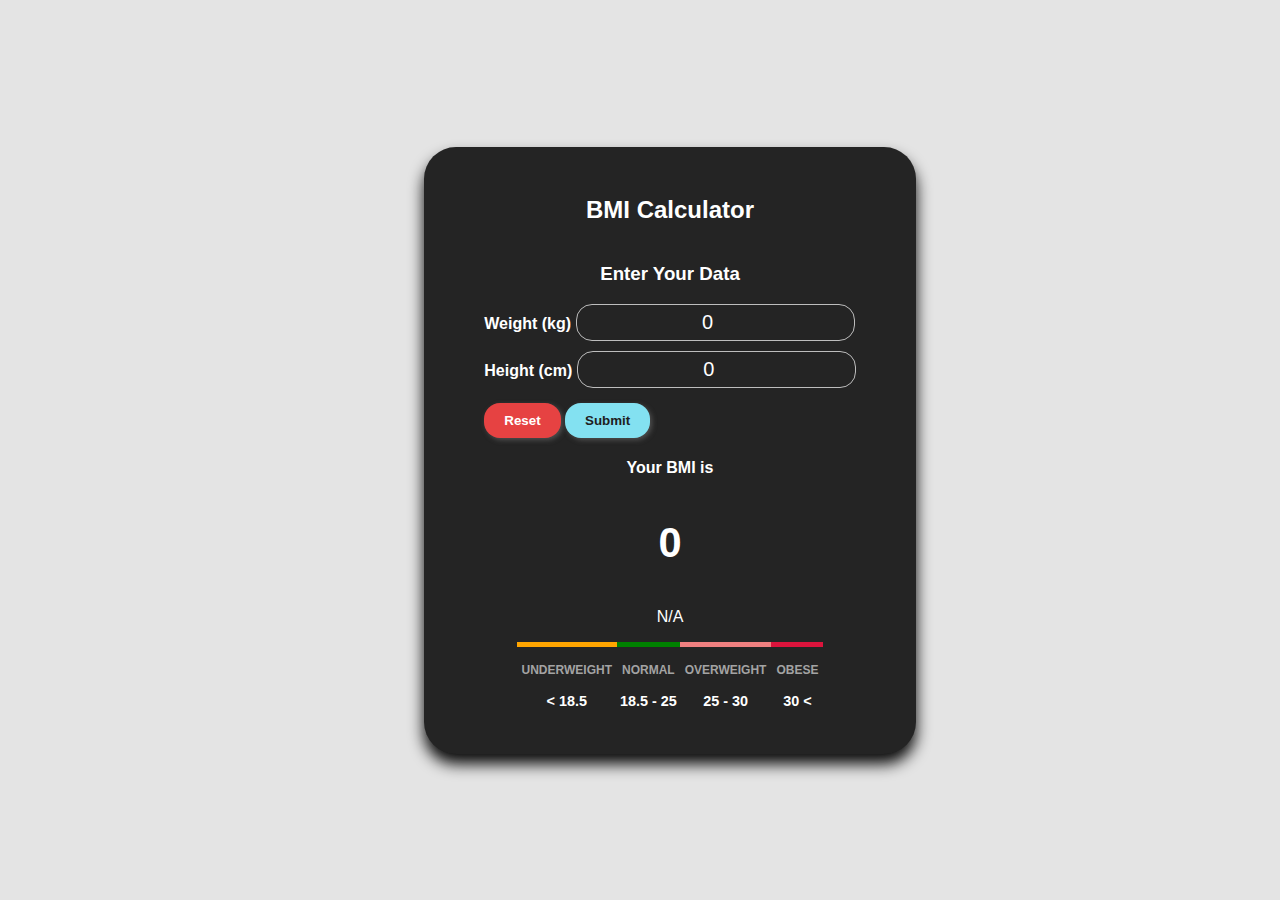
<file: BMI calculator/index.html>
<!DOCTYPE html>
<html lang="en">
<head>
    <meta charset="UTF-8">
    <meta name="viewport" content="width=device-width, initial-scale=1.0">
    <title>BMI Calculator</title>
    <link rel="stylesheet" href="styles.css">
</head>
<body>

    <div class="container">

        <div class="title">
            <h2>BMI Calculator</h2>
        </div>

        <div class="calculator">
        <h3>Enter Your Data</h3>
        </div>

        <form>
            <div class="weight">
                <label for="weight">Weight (kg)</label>
                <input class="input-w" type="number" id="weight" min="0" step="0.01" value="0" />
             </div>

            <div class="height">
                <label for="height">Height (cm)</label>
                <input class="input-h" type="number" id="height" min="0" step="0.01" value="0" />
            </div>

            <div>
                <button type="reset" class="button-reset">Reset</button>
                <button type="submit" class="button-submit">Submit</button>
            </div>
        </form>
         
        <section class="output">
            <h4>Your BMI is</h4>
            <p id="bmi">0</p>
            <p id="desc">N/A</p>
        </section>
        <section class="bmi-scale">
            <div style="--color: var(--underweight)">
                <h4>Underweight</h4>
                <p>&lt; 18.5</p>
            </div>
            <div style="--color: var(--normal)">
                <h4>Normal</h4>
                <p>18.5 - 25</p>
            </div>
            <div style="--color: var(--overweight)">
                <h4>Overweight</h4>
                <p>25 - 30</p>
            </div>
            <div style="--color: var(--obese)">
                <h4>Obese</h4>
                <p>30 &lt;</p>
            </div>
        </section>
    </div>

    <script src="script.js"></script>
</body>
</html>
</file>
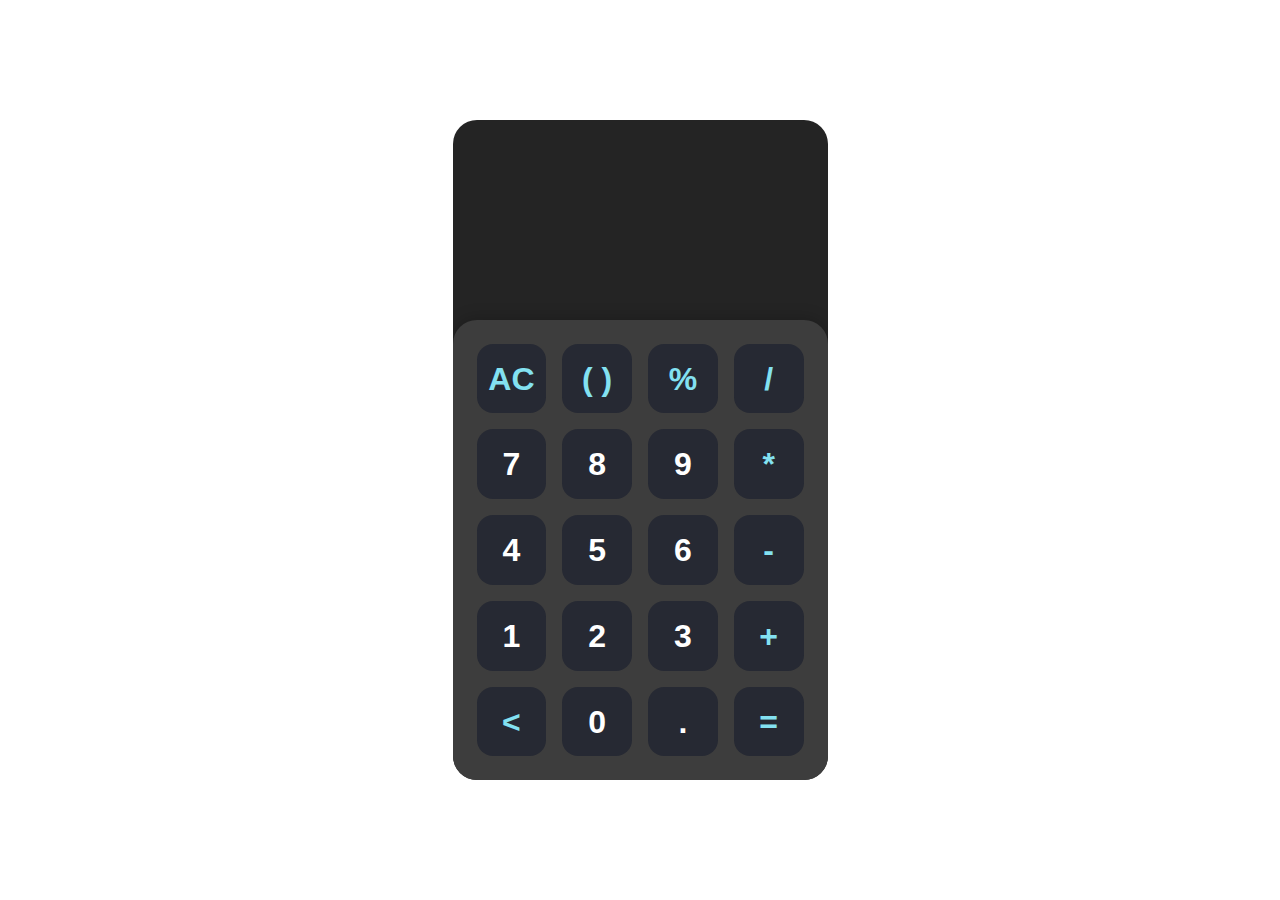
<file: Calculator/index.html>
<!DOCTYPE html>
<html lang="en">
<head>
    <meta charset="UTF-8">
    <meta name="viewport" content="width=device-width, initial-scale=1.0">
    <title>Calculator</title>
    <link rel="stylesheet" href="main.css" />
</head>
<body>

    <div class="app">

        <div class="calculator">

            <div class="display">
                <div class="content">
                    <div class="input"></div>
                    <div class="output"></div>
                </div>
            </div>

            <div class="keys">

                <div data-key="clear" class="key action">
                    <span>AC</span>
                </div>
                <div data-key="brackets" class="key action">
                    <span>( )</span>
                </div>
                <div data-key="%" class="key action">
                    <span>%</span>
                </div>
                <div data-key="/" class="key operator">
                    <span>/</span>
                </div>
                <div data-key="7" class="key">
                    <span>7</span>
                </div>
                <div data-key="8" class="key">
                    <span>8</span>
                </div>
                <div data-key="9" class="key">
                    <span>9</span>
                </div>
                <div data-key="*" class="key operator">
                    <span>*</span>
                </div>
                <div data-key="4" class="key">
                    <span>4</span>
                </div>
                <div data-key="5" class="key">
                    <span>5</span>
                </div>
                <div data-key="6" class="key">
                    <span>6</span>
                </div>
                <div data-key="-" class="key operator">
                    <span>-</span>
                </div>
                <div data-key="1" class="key">
                    <span>1</span>
                </div>
                <div data-key="2" class="key">
                    <span>2</span>
                </div>
                <div data-key="3" class="key">
                    <span>3</span>
                </div>
                <div data-key="+" class="key operator">
                    <span>+</span>
                </div>
                <div data-key="backspace" class="key action">
                    <span>&lt;</span>
                </div>
                <div data-key="0" class="key">
                    <span>0</span>
                </div>
                <div data-key="." class="key">
                    <span>.</span>
                </div>
                <div data-key="=" class="key operator">
                    <span>=</span>
                </div>

            </div>

        </div>

    </div>
    <script src="main.js"></script>
</body>
</html>
</file>
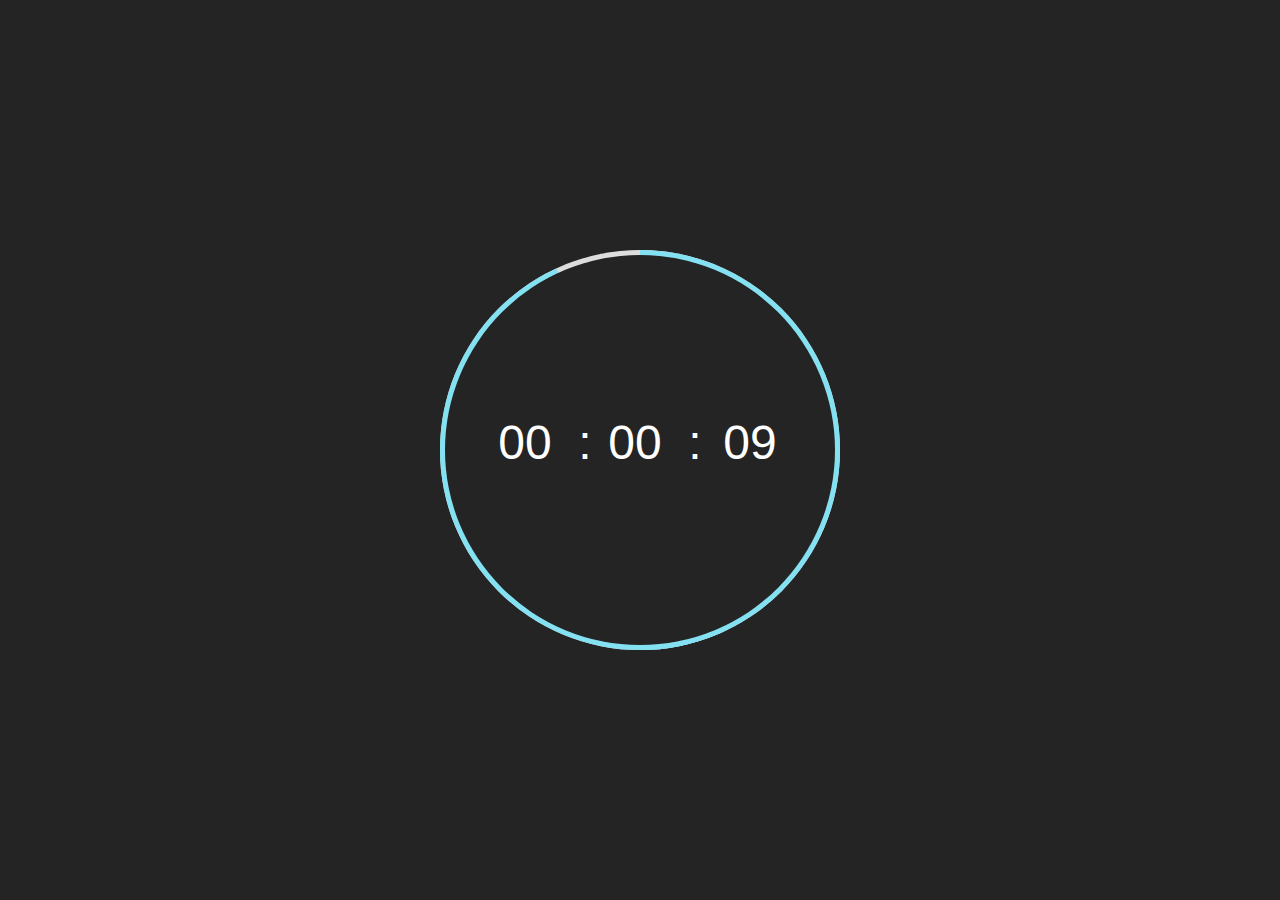
<file: Timer/index.html>
<!DOCTYPE html>
<html lang="en">
<head>
    <meta charset="UTF-8">
    <meta name="viewport" content="width=device-width, initial-scale=1.0">
    <title>Timer</title>
    <link rel="stylesheet" href="styles.css">
</head>
<body>
    <div class="main-container center">
        <!-- progess indicator -->
        <div class="circle-container center">
            <div class="semicircle center"></div>
            <div class="semicircle center"></div>
            <div class="semicircle center"></div>
            <div class="outercircle center"></div>
        </div>
        <!-- timer -->
        <div class="timer-container center">
            <div class="timer center"></div>
        </div>
    </div>
    
    <script src="script.js"></script>
</body>
</html>
</file>
<file: BMI calculator/styles.css>
:root{
    --underweight: orange;
    --normal: green;
    --overweight: lightcoral;
    --obese: crimson;
}
html {
    background-color: #e4e4e4;
    color: white;
    display: flex;
    align-items: center;
    justify-content: center;
    font-family: Arial, Helvetica, sans-serif;
    height: 100vh;
}
.container {
    width: 100%;
    background-color: #242424;
    padding: 30px;
    border-radius: 2rem;
    display: grid;
    place-items: center;
    box-shadow: 0 10px 15px #0a0a0a;
}
h2{
    font-weight: bolder;
    align-items: center;
    justify-content: center;
}
.button-submit{ 
    background-color: #83e1f1;
    border: none;
    padding: 10px;
    padding-left: 20px;
    padding-right: 20px;
    border-radius: 1rem;
    color: #202020;
    font-weight: bold;
    box-shadow: 2px 2px 5px #505050;
}
.button-submit:hover{
    cursor: pointer;
    background-color: #b5dee6;
}
.button-reset{ 
    background-color: #e64242;
    border: none;
    padding: 10px;
    padding-left: 20px;
    padding-right: 20px;
    border-radius: 1rem;
    color: #ffffff;
    font-weight: bold;
    box-shadow: 2px 2px 5px #505050;
}
.button-reset:hover{
    cursor: pointer;
    background-color: #e28d8d;
}
.weight{
    padding-bottom: 10px;
    font-weight: bold;
}
.input-w{
    color: #ffff;
    font-size: 1.25rem;
    border: 1px solid #bdbdbd;
    flex: 1;
    text-align: center;
    border-radius: 1rem;
    padding: 6px;
    background-color: #242424;
}
.height{
    padding-bottom: 15px;
    font-weight: bold;
}
.input-h{
    color: #ffff;
    font-size: 1.25rem;
    border: 1px solid #bdbdbd;
    text-align: center;
    border-radius: 1rem;
    padding: 6px;
    background-color: #242424;
}
.output {
    text-align: center;
}
.output #bmi {
    font-size: 2.6rem;
    font-weight: bolder;
}
.output #desc strong {
    text-transform: uppercase;
}
.bmi-scale{
    display: flex;
}
.bmi-scale h4{
    font-size: 0.75rem;
    color: #a3a3a3;
}
.bmi-scale p{
    font-size: 0.9rem;
    font-weight: bolder;
}
.bmi-scale div {
    flex: 1;
    text-align: center;
    text-transform: uppercase;
    border-top: 5px solid var(--color);
}
h4{
    padding-left: 5px;
    padding-right: 5px;
    padding-bottom: 0px;
}
</file>
<file: Calculator/main.css>
* {
    margin: 0;
    padding: 0;
    box-sizing: border-box;
    font-family: Arial, Helvetica, sans-serif;
}
.app{
    display: flex;
    justify-content: center;
    align-items: center;
    height: 100vh;
}
.calculator{
    background-color: #242424;
    width: 100%;
    max-width: 375px;
    min-height: 640px;
    display: flex;
    flex-direction: column;
    border-radius: 1.5rem;
    overflow: hidden;
}
.display{
    min-height: 200px;
    padding: 1.5rem;
    display: flex;
     
}
.display .input {
    font-size: 1.25rem;
    margin-bottom: 0.5rem;
}
.display .output {
    font-size: 3rem;
    font-weight: 700;
    width: 100%;
    max-width: 100%;
    overflow: auto;
}
.display .operator {
    color: #83e1f1; 
}
.display .brackets,
.display .percent {
    color: #83e1f1;
}
.keys {
    background-color: #3d3d3d;
    padding: 1.5rem;
    border-radius: 1.5rem 1.5rem 0 0 ;
    display: grid;
    grid-template-columns: repeat(4, 1fr);
    grid-template-rows: repeat(5, 1fr);
    grid-gap: 1rem;
    box-shadow: 0px -2px 16px rgba(0, 0, 0, 0.2);
}
.keys .key {
    position: relative;
    cursor: pointer;

    display: block;
    height: 0;
    padding-top: 100%;
    background-color: #262933;
    border-radius: 1rem;
    transition: 0.2s;
    user-select: none;
}
.keys .key span {
    position: absolute;
    top: 50%;
    left: 50%;
    transform: translate(-50%, -50%);

    font-size: 2rem;
    font-weight: 700;
    color: white;
}
.keys .key:hover {
    box-shadow: inset 0px 0px 8px rgba(0, 0, 0, 0.3);

}
.keys .key.operator span {
    color: #83e1f1;
}
.keys .key.action span {
    color: #83e1f1;
}
</file>
<file: Timer/styles.css>
*{
    margin:0;
    padding:0;
    box-sizing: border-box;
}
html {
    font-family: Arial, Helvetica, sans-serif;
}
.center {
    display: flex;
    justify-content: center;
    align-items: center;
}
.main-container{
    width: 100%;
    height: 100vh;
    background-color: #242424;
}
.circle-container {
    width: 400px;
    height: 400px;
    background-color: #242424;
    background-color: #ddd;
    border-radius: 50%;
    position: absolute;
    z-index: 1;
    overflow: hidden;
}
.semicircle {
    width: 50%;
    height: 100%;
    position: absolute;
    top: 0;
    left: 0;
    transform-origin: right center;
}
.semicircle:nth-child(1) {
    background-color: #ee6060;
    background-color: #83e1f1;
    z-index: 2;
}
.semicircle:nth-child(2) {
    background-color: #83e1f1;
    z-index: 3;
}
.semicircle:nth-child(3) {
    background-color: #242424;
    background-color: #ddd;
    z-index: 4;
}
.outercircle {
    background-color:#242424;
    width: 390px;
    height: 390px;
    border-radius: 50%;
    z-index: 5;
}
/*.main-container:hover .semicircle:nth-child(1) {
    transform: rotate(180deg);
    transition: 1s linear;
}
.main-container:hover .semicircle:nth-child(2) {
    transform: rotate(360deg);
    transition: 2s linear;
}
.main-container:hover .semicircle:nth-child(3) {
    opacity: 0;
    transition: opacity 0s 1s;
}*/
.timer-container {
    width: 330px;
    height: 200px;
    z-index: 6;
}
.timer {
    width: 400px;
    height: 100px;
    z-index: 7;
}
.timer div {
    font-size: 70px;
    font-weight: 100;
    width: 80px;
    height: 80px;
    display: flex;
    justify-content: center;
    align-items: center;
    margin: 0 10px 0 10px; 
}
.timer .colon1 {
    background-color: transparent;
    width: 10px;
    margin-left: 0;
    margin-right: 0;
    padding-bottom: 15px;
    padding-right: 50px;
    color: white;
    font-size: 3rem;;
}
.timer .colon2 {
    background-color: transparent;
    width: 10px;
    margin-left: 0;
    margin-right: 0;
    padding-bottom: 15px;
    padding-right: 50px;
    color: white;
    font-size: 3rem;;
}
.timer .hrs {
    background-color: transparent;
    width: 10px;
    margin-left: 0;
    margin-right: 0;
    padding-bottom: 15px;
    padding-right: 60px;
    color: white;
    font-size: 3rem;;
}
.timer .mins {
    background-color: transparent;
    width: 10px;
    margin-left: 0;
    margin-right: 0;
    padding-bottom: 15px;
    padding-right: 60px;
    color: white;
    font-size: 3rem;;
}
.timer .secs {
    background-color: transparent;
    width: 10px;
    margin-left: 0;
    margin-right: 0;
    padding-bottom: 15px;
    color: white;
    font-size: 3rem;;
}
</file>
